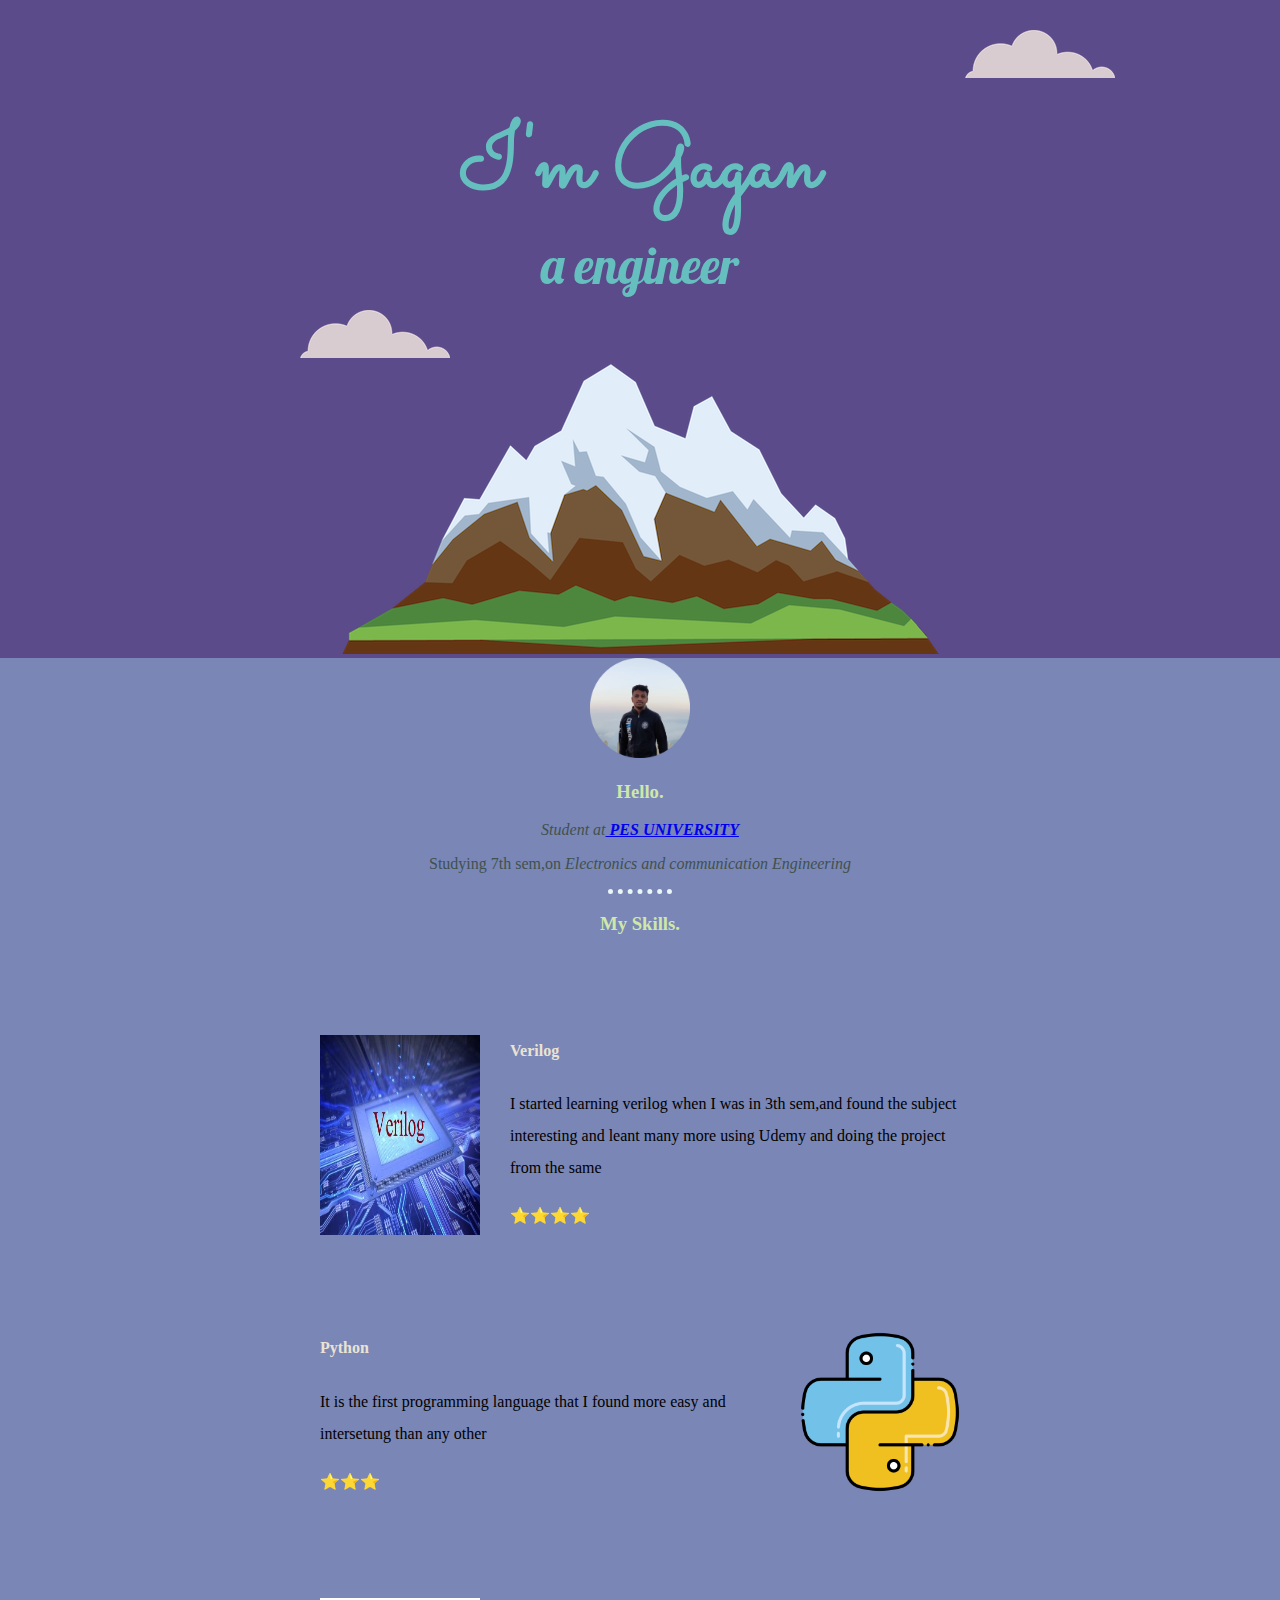
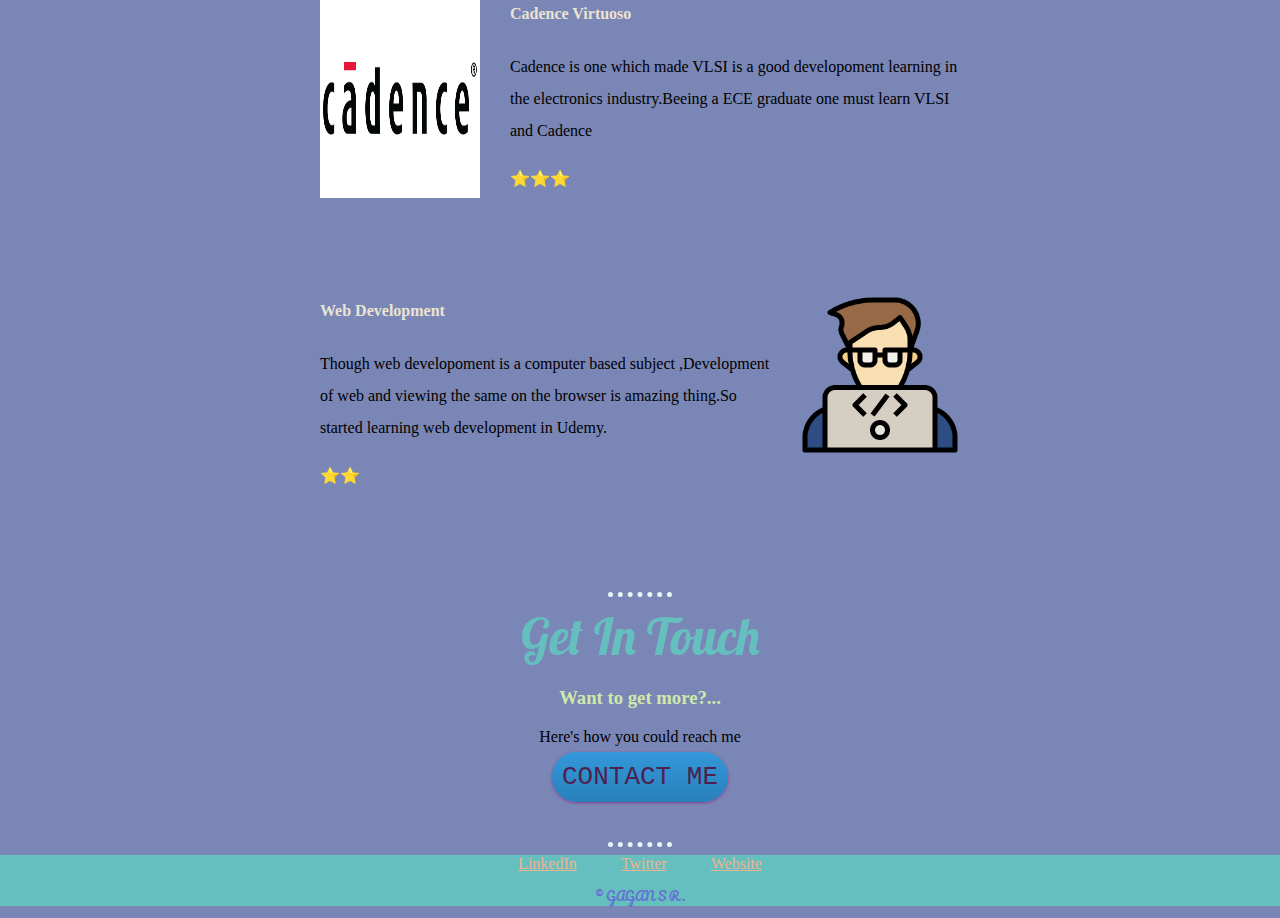
<file: index.html>
<!DOCTYPE html>
<html lang="en" dir="ltr">
  <head>
    <meta charset="utf-8">
    <title>Gagan's Homepage</title>
    <link rel="stylesheet" href="css/styles.css">
    <link rel="icon" href="favicon.ico">
    <link rel="preconnect" href="https://fonts.googleapis.com">
    <link rel="preconnect" href="https://fonts.gstatic.com" crossorigin>
    <link href="https://fonts.googleapis.com/css2?family=Lobster&family=Pacifico&family=Sacramento&display=swap" rel="stylesheet">  </head>
  <body>
    <div class="top">
      <img class="topcloud" src="images/cloud.png" alt="Top cloud">
      <h1>I'm Gagan</h1>
      <h2 class="top-h2">a <span class="eng">eng</span>ineer</h2>

      <img class="bottomcloud" src="images/cloud.png" alt="bottom cloud">
      <img src="images/mountain.png" alt="mountain">
    </div>


    <div class="middle">
      <div class="profile">
        <img class="main1" src="images/gagan photo.png" alt="Gagan's profile photo">
        <h3>Hello.</h3>
        <p class="description"><em>Student at<strong><a href="https://pes.edu/"> PES UNIVERSITY</a></strong></em></p>
        <p class="description">Studying 7th sem,on <em> Electronics and communication Engineering </em></p>      </div>
      <hr>
      <div class="skills">
        <h3>My Skills.</h3>
        <div class="skill-row">
          <img class="main" src="images/verilog.jpg" alt="verilog image">
          <h4>Verilog</h4>
          <p>I started learning verilog when I was in 3th sem,and found the subject interesting and leant many more using Udemy and doing the project from the same</p>
          <p>⭐⭐⭐⭐</p>
        </div>
        <div class="skill-row">
          <img class="main2" src="images/python.png" alt="Python Icon">
          <h4>Python</h4>
          <p class="skill-description">It is the first programming language that I found more easy and intersetung than any other</p>
          <p>⭐⭐⭐ </p>
        </div>
        <div class="skill-row">
          <img class="main3" src="images/Cadence.jpg" alt="cadence icon">
          <h4>Cadence Virtuoso</h4>
          <p>Cadence is one which made VLSI is a good developoment learning in the electronics industry.Beeing a ECE graduate one must learn VLSI and Cadence</p>
          <p>⭐⭐⭐</p>
        </div>
        <div class="skill-row">
          <img class="main4" src="images/coding.png" alt="WD icon">
          <h4>Web Development</h4>
          <p>Though web developoment is a computer based subject ,Development of web and viewing the same on the browser is amazing thing.So started learning web development in Udemy.</p>
          <p>⭐⭐</p>
        </div>
      </div>
      <hr>
      <div class="contact-me">
        <h2 class="top-h2">Get In Touch</h2>
        <h3>Want to get more?...</h3>
        <p>Here's how you could reach me</p>
        <a class="btn" href="Contact.html">CONTACT ME</a>
      </div>
    </div>
    <hr>


    <div class="end">
      <a class="footer-link" href="https://www.linkedin.com/">LinkedIn</a>
      <a class="footer-link" href="https://twitter.com/">Twitter</a>
      <a class="footer-link" href="https://www.pesuacademy.com/Academy/s/studentProfilePESU">Website</a>

      <p class="copyright">© GAGAN S R.</p>
    </div>


  </body>
</html>
</file>
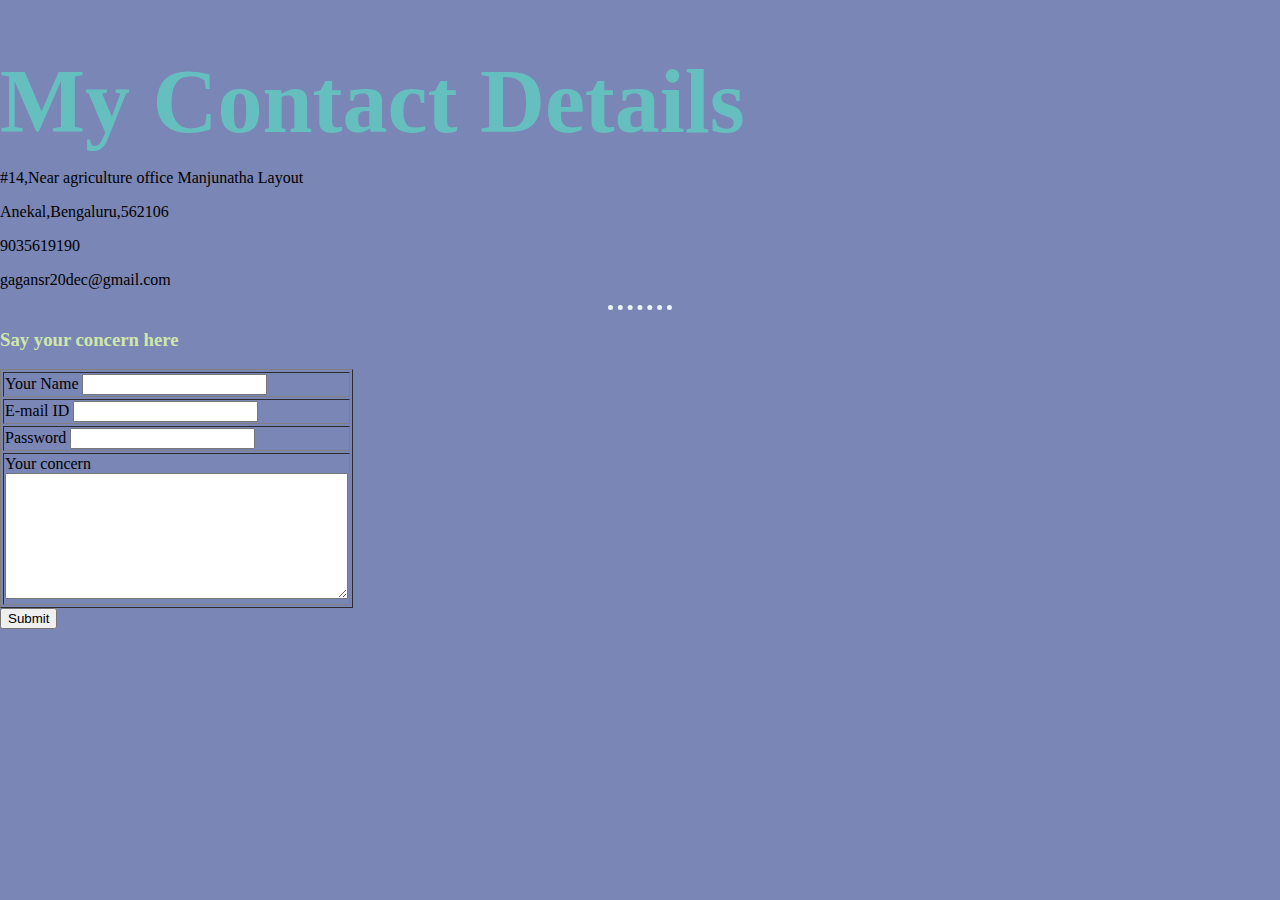
<file: Contact.html>
<!DOCTYPE html>
<html lang="en" dir="ltr">
  <head>
    <meta charset="utf-8">
    <title>Contact me</title>
    <link rel="stylesheet" href="css/styles.css">
  </head>
  <body class="contact">
    <h1>My Contact Details</h1>
    <p>#14,Near agriculture office Manjunatha Layout</p>
    <p>Anekal,Bengaluru,562106</p>
    <p>9035619190</p>
    <p>gagansr20dec@gmail.com</p>

    <hr class="con1">

    <h3>Say your concern here</h3>


    <form class="" action="mailto:agtheboss9702@gmail.com" method="post">
      <table border="1">
        <tr>
          <td>  <label for="Name">Your Name</label>
            <input type="text" name="Your name" value=""></td>

        </tr>
        <tr>
          <td><label for="">E-mail ID</label>
          <input type="email" name="E-mail id" value="">
          </td>
        </tr>
        <tr>
          <td><label for="">Password</label>
            <input type="password" name="Password" value=""></td>
        </tr>

        <tr>
          <td><label>Your concern</label><br>
          <textarea name="name" rows="8" cols="40"></textarea></td>
        </tr>


      </table>
      <input class="submit" type="submit" name="">



  </body>
</html>
</file>
<file: css/styles.css>
body{
  margin: 0;
  text-align: center;
  background-color: #7A86B6;
}


.top{
  background-color: #5B4B8A;
  margin-top: 0;
  position: relative;
  text-align: center;
}
h1{
  color: #66BFBF;
  font-size: 5.625em;
  margin: 50px auto 0 auto;
  font-family: 'Sacramento', cursive;
}
.main1{
  height: 100px;
  width: 100px;
}
.top-h2{
  color: #66BFBF;
  font-size: 3.125em;
  margin: 0;
  font-family: 'Lobster', cursive;
  font-weight: normal;
}

h3{
  font-family: 'Aboreto',cursive;
  color: #CFE8A9;
}

h4{
  color:#EAE3D2;
}

.middle{
}

.topcloud{
  position:relative;
  left: 400px;
  top:30px;

}


.bottomcloud{
  position:absolute;
  left: 300px;
  bottom: 300px;
}

.copyright{
  font-family: 'Pacifico', cursive;
  color: #646FD4;
  font-size: 0.75rem;
}



.btn{
  color: #11999E;
}

.skill-row{
  width:50%;
  margin: 100px auto 100px auto;
  text-align: left;
  line-height: 2;
}

.main{
  width: 25%;
  height: 200px;
  float: left;
  margin-right: 30px;
}

.main2{
  width: 25%;
  float: right;
  margin-left: 30px;
}

.main3{
  width: 25%;
  height: 200px;
  float: left;
  margin-right: 30px;
}

.main4{
  width: 25%;
  float: right;
  margin-left: 30px;
}

.description{
  color: #40514E;
}

hr{
  border-style: dotted none none none;
  border-width: 5px;
  border-color: #EAF6F6;
  width: 5%;

}


.contact{
  text-align: left;
}

.contact-me{
  margin-bottom: 50px;
}
.btn {
  background: #3498db;
  background-image: -webkit-linear-gradient(top, #3498db, #2980b9);
  background-image: -moz-linear-gradient(top, #3498db, #2980b9);
  background-image: -ms-linear-gradient(top, #3498db, #2980b9);
  background-image: -o-linear-gradient(top, #3498db, #2980b9);
  background-image: linear-gradient(to bottom, #3498db, #2980b9);
  -webkit-border-radius: 28;
  -moz-border-radius: 28;
  border-radius: 28px;
  -webkit-box-shadow: 0px 1px 3px #8f368f;
  -moz-box-shadow: 0px 1px 3px #8f368f;
  box-shadow: 0px 1px 3px #8f368f;
  font-family: Courier New;
  color: #4d214d;
  font-size: 26px;
  padding: 10px;
  text-decoration: none;
}

.btn:hover {
  background: #3cb0fd;
  background-image: -webkit-linear-gradient(top, #3cb0fd, #3498db);
  background-image: -moz-linear-gradient(top, #3cb0fd, #3498db);
  background-image: -ms-linear-gradient(top, #3cb0fd, #3498db);
  background-image: -o-linear-gradient(top, #3cb0fd, #3498db);
  background-image: linear-gradient(to bottom, #3cb0fd, #3498db);
  text-decoration: none;
}


.end{
  background-color: #66BFBF;
}

.footer-link{
  font-family: 'Shadows Into Light', cursive;
  padding-right: 20px;
  padding-left: 20px;
  color: #ECB390;
}
</file>
